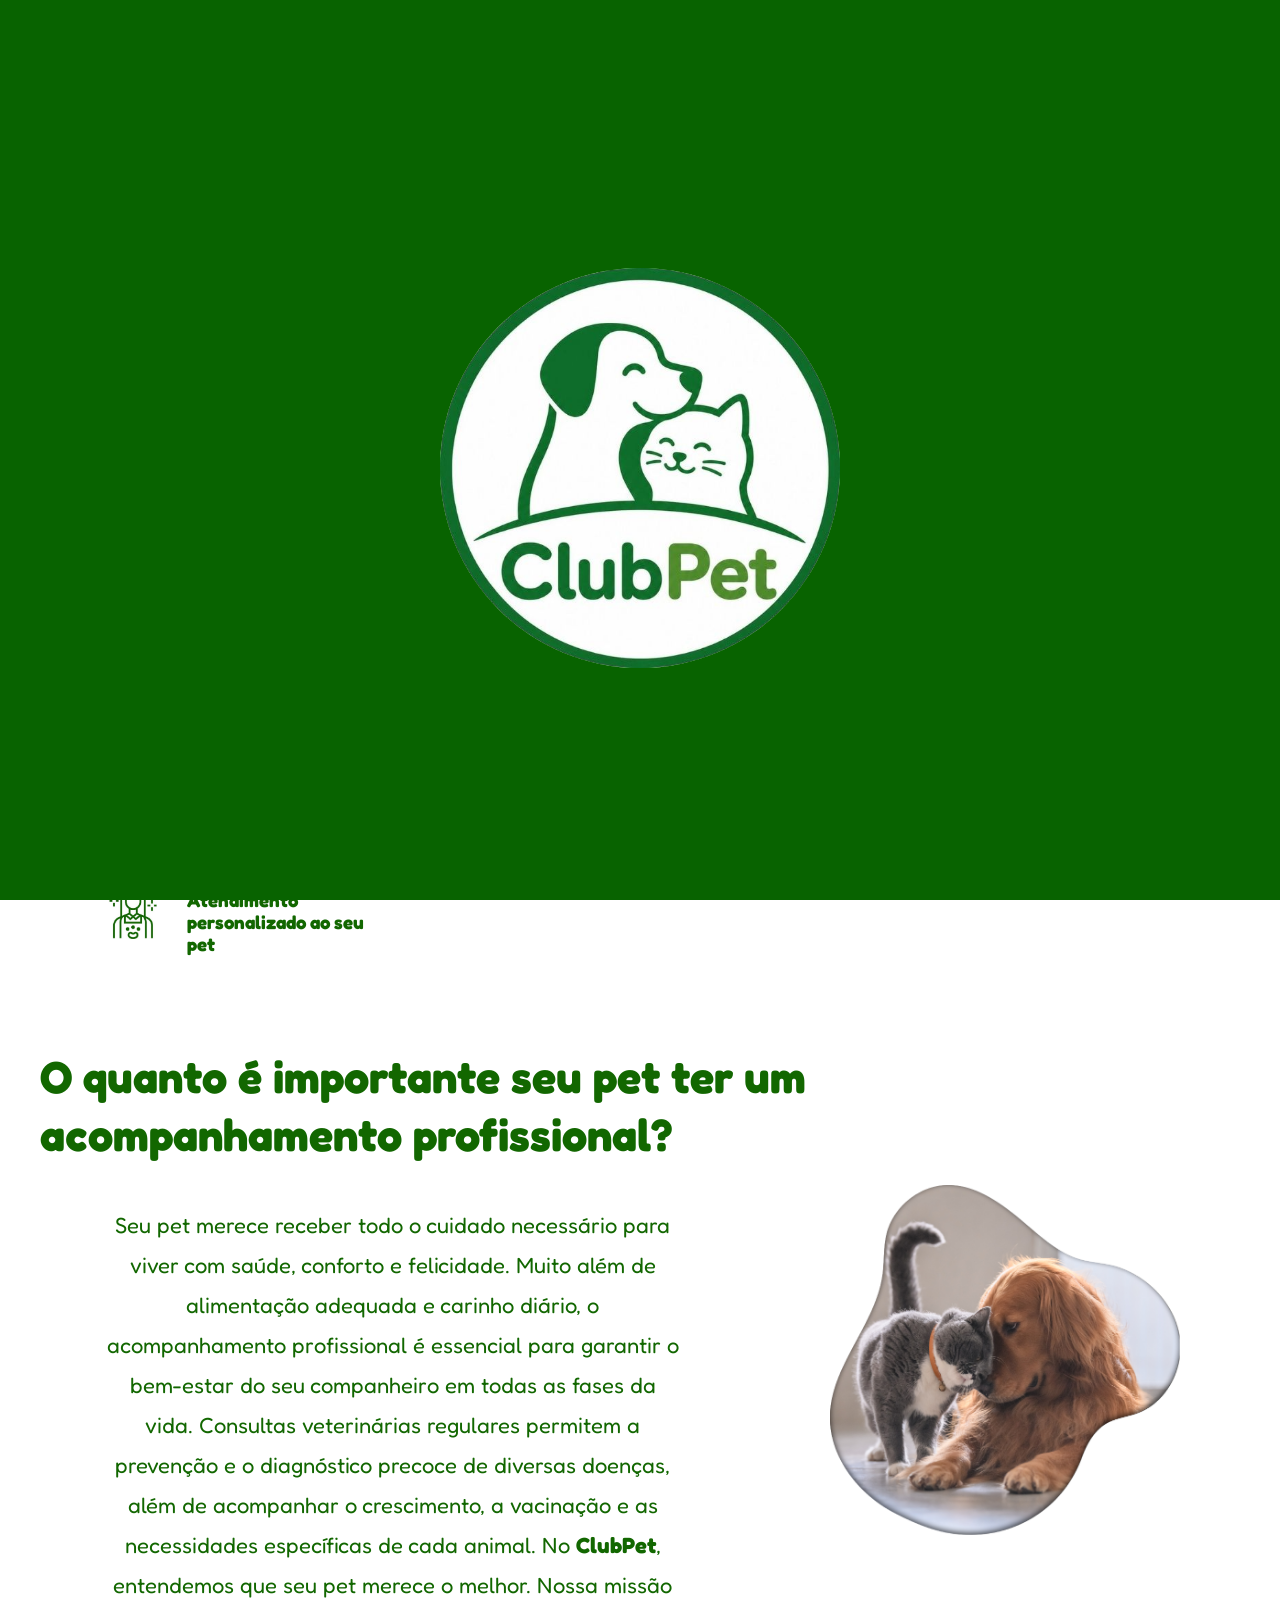
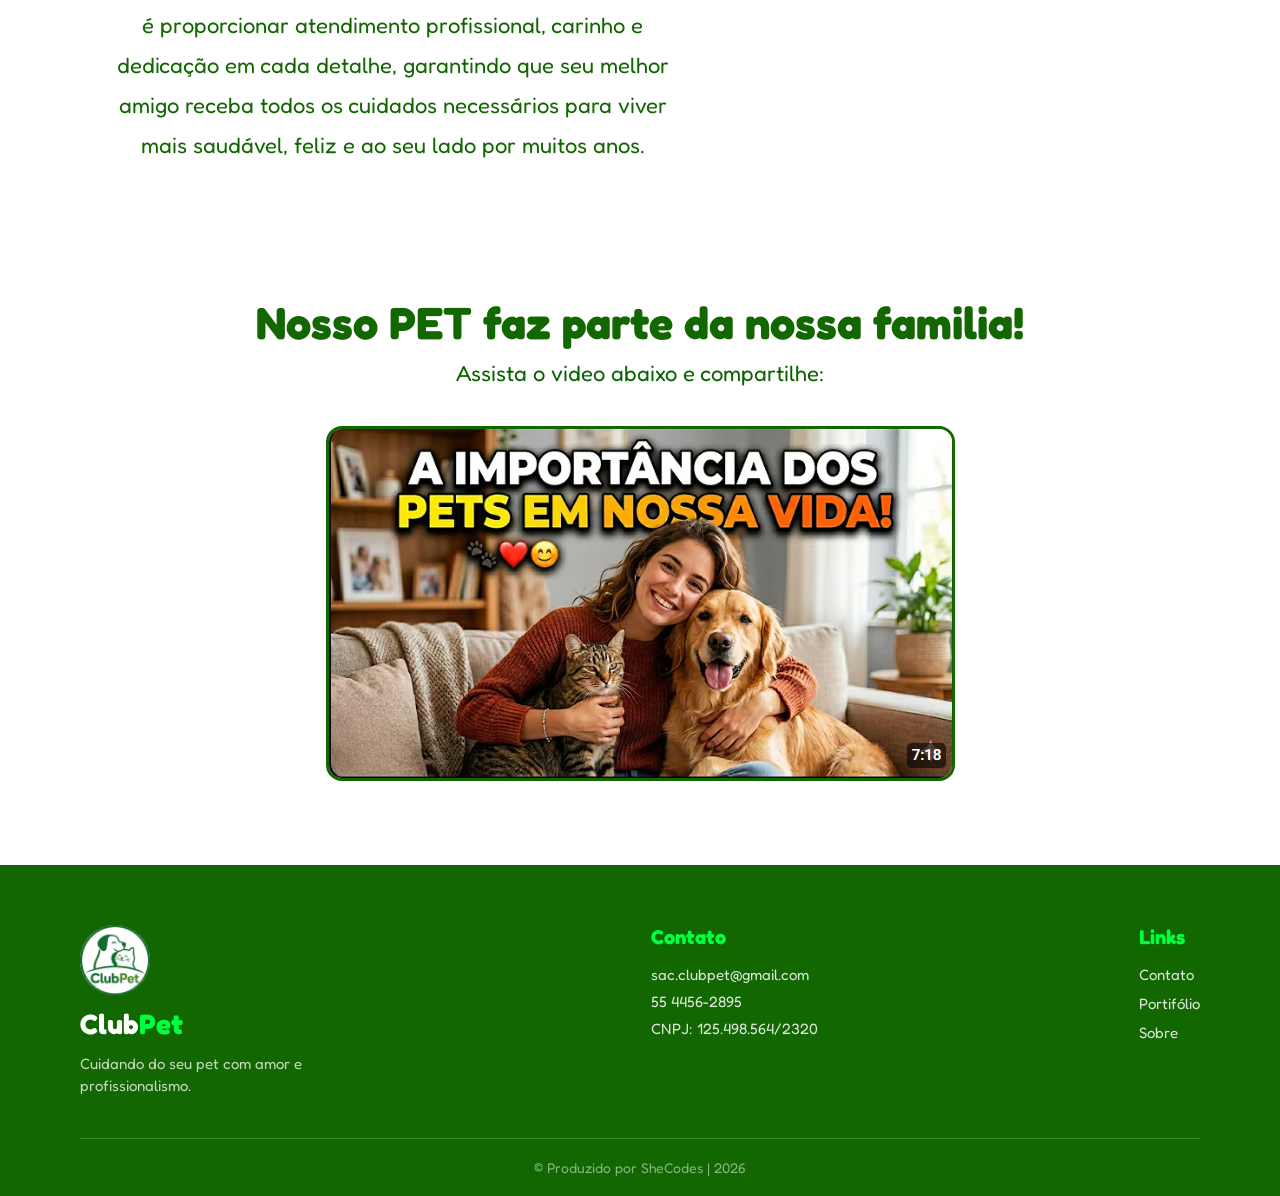
<file: index.html>
<!DOCTYPE html>
<html lang="en">
<head>
    <meta charset="UTF-8">
    <meta name="viewport" content="width=device-width, initial-scale=1.0">
    <link rel="stylesheet" href="./src/css/style.css">
    <link rel="preconnect" href="https://fonts.googleapis.com">
    <link rel="preconnect" href="https://fonts.gstatic.com" crossorigin>
    <link href="https://fonts.googleapis.com/css2?family=Cinzel:wght@400..900&family=Edu+AU+VIC+WA+NT+Guides:wght@400..700&family=Fredoka:wght@300..700&family=Manrope:wght@200..800&family=Public+Sans:ital,wght@0,100..900;1,100..900&display=swap" rel="stylesheet">
    <title>ClubPet</title>
</head>
<body>
    
    <div id="inicio">
        <img src="./src/assets/img/logo.jpg" alt="imagem" id="imgHero">
    </div>

   <header>
        <img src="./src/assets/img/logo.jpg" alt="logo" id="logo">
        <h1 class="logo">Club<span>Pet</span></h1>
        <nav>
            <ul>
                <li><a href="./src/pages/contato.html">Contato</a></li>
                <li><a href="./src/pages/portifolio.html">Portifólio</a></li>
                <li><a href="./src/pages/sobre.html">Sobre</a></li>
            </ul>
        </nav>
   </header>
   <img src="./src/assets/img/banner.jpg" alt="" id="banner">

   <main>
    <section class="card">
        <div class="item-card">
            <img src="./src/assets/img/card.jpg" alt="Produto1">
            <div  class="card-content">
                <h3>Entrega Rápida</h3>
            </div>
        </div>
        <div class="item-card">
            <img src="./src/assets/img/card2.jpg" alt="Produto1">
            <div  class="card-content">
                <h3>Produtos de qualidade</h3>
            </div>
        </div>
        <div class="item-card">
            <img src="./src/assets/img/card3.jpg" alt="Produto1">
            <div  class="card-content">
                <h3>Atendimento com amor</h3>
            </div>
        </div>
        <div class="item-card">
            <img src="./src/assets/img/card4.jpg" alt="Produto1">
            <div  class="card-content">
                <h3>Atendimento personalizado ao seu pet</h3>
            </div>
        </div>
    </section>

    <div class="conteudo">
    <p id="titulo2"><strong>O quanto é importante seu pet ter um <br> acompanhamento profissional?</strong></p>
    
    <div class="texto">
    <p>Seu pet merece receber todo o cuidado necessário para viver com saúde, conforto e felicidade. Muito além de alimentação adequada e carinho diário, o acompanhamento profissional é essencial para garantir o bem-estar do seu companheiro em todas as fases da vida. Consultas veterinárias regulares permitem a prevenção e o diagnóstico precoce de diversas doenças, além de acompanhar o crescimento, a vacinação e as necessidades específicas de cada animal. 
    No <strong>ClubPet</strong>, entendemos que seu pet merece o melhor. Nossa missão é proporcionar atendimento profissional, carinho e dedicação em cada detalhe, garantindo que seu melhor amigo receba todos os cuidados necessários para viver mais saudável, feliz e ao seu lado por muitos anos.</p>
    <img src="./src/assets/img/conteudoIMG.png" alt="">
    </div>
    </div>

    <div class="video">
        <h1> Nosso PET faz parte da nossa familia! </h1>
        <h3> Assista o video abaixo e compartilhe: </h3>
        <a href="https://youtu.be/LRBlo7-mEIk?si=JdLC5H3-nOS-Rqbr" target="_blank">
        <img src="./src/assets/img/imageVideo.png" alt="Assistir vídeo">
    </a>
    </div>
   </main>
    <footer>
    <div class="footer-conteudo">
        <div class="footer-superior">
            <img src="./src/assets/img/logo.jpg" alt="logo ClubPet" class="footer-logo">
            <h2>Club<span>Pet</span></h2>
            <p>Cuidando do seu pet com amor e profissionalismo.</p>
        </div>

        <div class="footer-informacoes">
            <h3>Contato</h3>
            <p>sac.clubpet@gmail.com</p>
            <p>55 4456-2895</p>
            <p>CNPJ: 125.498.564/2320</p>
        </div>

        <div class="footer-links">
            <h3>Links</h3>
            <ul>
                <li><a href="./src/pages/contato.html">Contato</a></li>
                <li><a href="./src/pages/portifolio.html">Portifólio</a></li>
                <li><a href="./src/pages/sobre.html">Sobre</a></li>
            </ul>
        </div>
    </div>

    <div class="footer-copy">
        <p>&copy; Produzido por SheCodes | 2026</p>
    </div>
</footer>    
   <script src="./src/js/script.js"></script>
</body>
</html>
</file>
<file: src/css/style.css>
:root{
    --bg-color1:#126700;   
    --bg-color2:#086300;
    --b-color3: #00ff40;
    --bg-color4: #71ff95;
    --bg-fundo: #ffffff;   
    --text-color: #fff;
}

*{
    margin: 0;
    padding: 0;
    box-sizing: border-box;
}

body{
    background: var(--bg-fundo);
    color:var(--bg-color1);
}

#inicio{
    position:fixed;
    top:0;
    left:0;
    width:100%;
    height:100%;
    display:flex;
    background:var(--bg-color2);
    flex-direction:column;
    justify-content:center;
    align-items:center;
    opacity:1;
    transition: opacity 1s ease-in-out; /*faz um efeito suave de entrada e saída*/
}

#imgHero{
    width:400px;
    height:400px;
    border-radius:50%;
    margin-top:35px;
    animation:rodar 1s ease-in-out;
}
@keyframes rodar{
    from{
        transform:rotate(0deg);
    }
    to{
        transform:rotate(360deg);
    }
}

header{
    display: flex;
    justify-content: space-between;
    align-items: center; 
    background:var(--bg-fundo);
    padding: 20px 5%;
    font-family: "Fredoka", sans-serif;
}

header h1{
    text-align: left;
    margin-right: auto;
}

#logo{
    width: 90px;
    height: 90px;
    border-radius:50%;
    margin-top:10px;
    margin-right: 20px;
}

nav ul{
    display: flex;
    list-style: none;
}

nav ul li{
    padding: 0 15px;
}

nav ul li a{
    color: var(--bg-color1);
    text-decoration: none;
    font-size: 20px;
    font-family: "Fredoka", sans-serif;
}

nav ul li a:hover{
    color: var(--btn-color);
}

 #banner{
    width: 100%;
 }

#banner img {
    width: 100%;        
    height: auto;      
    display: block;
    object-fit: contain; 
}

.card{
    display: grid;
    grid-template-columns: repeat(auto-fit, minmax(250px, 1fr));
    gap: 80px;
    margin-top: 80px;
    margin-left: 80px;
    margin-right: 80px;  
}

.item-card{
    background: var(--bg-fundo);
    border-radius: 10px;
    overflow: hidden;
    transition: transform 0.3 ease;
    border: 3px solid var(--text-color);
    display: flex;
}

.item-card:hover{
    transform: translateY(-10px);
    border-color: var(--bg-color1);
}

.item-card img{
    width: 5rem;
    height: 5rem;
    padding-top: 25px;
    padding-left: 25px;
}

.card-content h3{
    font-family: "Fredoka", sans-serif;
    padding: 30px;
}

.conteudo .texto{
    display: flex;
}

.conteudo #titulo2 {
    padding: 60px 40px 20px;
    text-align: left;
    font-family: "Fredoka", sans-serif;
    font-size: clamp(22px, 4vw, 45px); /* escala suavemente entre telas */
    line-height: 1.3;
}

.conteudo .texto p{
    padding-left: 25px;
    font-size: 22px;
    line-height: 40px;
    font-family: "Fredoka", sans-serif;
    width: 100%; 
    max-width: 75rem;    
    margin-left: 80px;
    margin-bottom: 50px;
    margin-top: 20px;
    text-align: center;
}

.conteudo .texto img{
    width: 350px;
    height: 350px;
    margin-left: 150px;
    margin-right: 100px;
}

.video {
    display: flex;
    flex-direction: column;
    align-items: center;
    text-align: center;
    padding: 80px;
    background: var(--bg-fundo);
}

.video h1 {
    font-family: "Fredoka", sans-serif;
    font-size: clamp(26px, 4vw, 45px);
    color: var(--bg-color1);
    margin-bottom: 10px;
}

.video h3 {
    font-family: "Fredoka", sans-serif;
    font-size: clamp(16px, 2vw, 22px);
    color: var(--bg-color2);
    margin-bottom: 40px;
    font-weight: 400;
}

.video a img {
    width: 100%;
    max-width: 800px;
    height: auto;
    border-radius: 16px;
    border: 3px solid var(--bg-color1);
    transition: transform 0.3s ease, border-color 0.3s ease;
}

.video a img:hover {
    transform: scale(1.02);
    border-color: var(--b-color3);
}


footer {
    background-color: var(--bg-color1);
    padding: 60px 80px 20px;
}

.footer-conteudo {
    display: flex;
    justify-content: space-between;
    align-items: flex-start;
    gap: 40px;
    padding-bottom: 40px;
    border-bottom: 1px solid rgba(255, 255, 255, 0.2);
}

.footer-superior {
    display: flex;
    flex-direction: column;
    gap: 12px;
    max-width: 250px;
}

.footer-logo {
    width: 70px;
    height: 70px;
    border-radius: 50%;
}

.footer-superior h2 {
    font-family: "Fredoka", sans-serif;
    font-size: 28px;
    color: var(--bg-fundo);
}

.footer-superior h2 span {
    color: var(--b-color3);
}

.footer-superior p {
    font-family: "Fredoka", sans-serif;
    font-size: 15px;
    color: rgba(255, 255, 255, 0.75);
    line-height: 1.5;
}

.footer-informacoes h3,
.footer-links h3 {
    font-family: "Fredoka", sans-serif;
    font-size: 20px;
    color: var(--b-color3);
    margin-bottom: 16px;
}

.footer-informacoes p {
    font-family: "Fredoka", sans-serif;
    font-size: 15px;
    color: rgba(255, 255, 255, 0.85);
    margin-bottom: 8px;
}

.footer-links ul {
    list-style: none;
    display: flex;
    flex-direction: column;
    gap: 10px;
}

.footer-links ul li a {
    font-family: "Fredoka", sans-serif;
    font-size: 15px;
    color: rgba(255, 255, 255, 0.85);
    text-decoration: none;
    transition: color 0.3s ease;
}

.footer-links ul li a:hover {
    color: var(--b-color3);
}

.footer-copy {
    text-align: center;
    padding-top: 20px;
}

.footer-copy p {
    font-family: "Fredoka", sans-serif;
    font-size: 14px;
    color: rgba(255, 255, 255, 0.5);
}



@media (max-width: 1024px) {
    header h1 {
        padding-right: 0;
    }

    .conteudo #titulo {
        padding: 60px 40px 20px;
        font-size: 32px;
    }

    .conteudo .texto p {
        width: 100%;
        margin-left: 40px;
        margin-right: 40px;
        margin-bottom: 60px;
    }

    .conteudo .texto img {
        width: 250px;
        height: 250px;
        margin-left: 40px;
        margin-right: 40px;
    }

    .card {
        gap: 40px;
        margin: 40px;
    }
}

@media (max-width: 768px) {

    header {
        flex-direction: column;
        gap: 16px;
        padding: 16px 5%;
        text-align: center;
    }

    header h1 {
        padding-right: 0;
        font-size: 1.6rem;
    }

    nav ul {
        flex-wrap: wrap;
        justify-content: center;
    }

    .card {
        grid-template-columns: 1fr;
        gap: 20px;
        margin: 30px 20px;
    }

    .conteudo #titulo2 {
        padding: 40px 20px 10px;
        font-size: 26px;
    }

    .conteudo .texto {
        flex-direction: column;
        align-items: center;
    }

    .conteudo .texto p {
        width: 100%;
        margin: 0 0 30px 0;
        padding: 0 20px;
        font-size: 18px;
        line-height: 32px;
    }

    .conteudo .texto img {
        width: 90%;
        max-width: 300px;
        height: auto;
        margin: 0 0 40px 0;
    }

    .video {
        padding: 40px 20px;
    }

     footer {
        padding: 40px 20px 20px;
    }

    .footer-conteudo {
        flex-direction: column;
        align-items: center;
        text-align: center;
    }

    .footer-superior {
        align-items: center;
    }

    .footer-links ul {
        align-items: center;
    }

     
}

@media (max-width: 480px) {
    #logo {
        width: 60px;
        height: 60px;
    }

    header h1 {
        font-size: 1.3rem;
    }

    nav ul li a {
        font-size: 16px;
    }

    .conteudo #titulo2 {
        font-size: 22px;
        padding: 30px 16px 8px;
    }

     .video {
        padding: 30px 16px;
    }
    
        footer {
        padding: 30px 16px 16px;
    }

    .footer-superior h2 {
        font-size: 22px;
    }

    .footer-informacoes h3,
    .footer-links h3 {
        font-size: 18px;
    }

    .footer-informacoes p,
    .footer-links ul li a {
        font-size: 14px;
    }

    .footer-logo {
        width: 55px;
        height: 55px;
    }

    .footer-copy p {
        font-size: 12px;
    }

}
</file>
